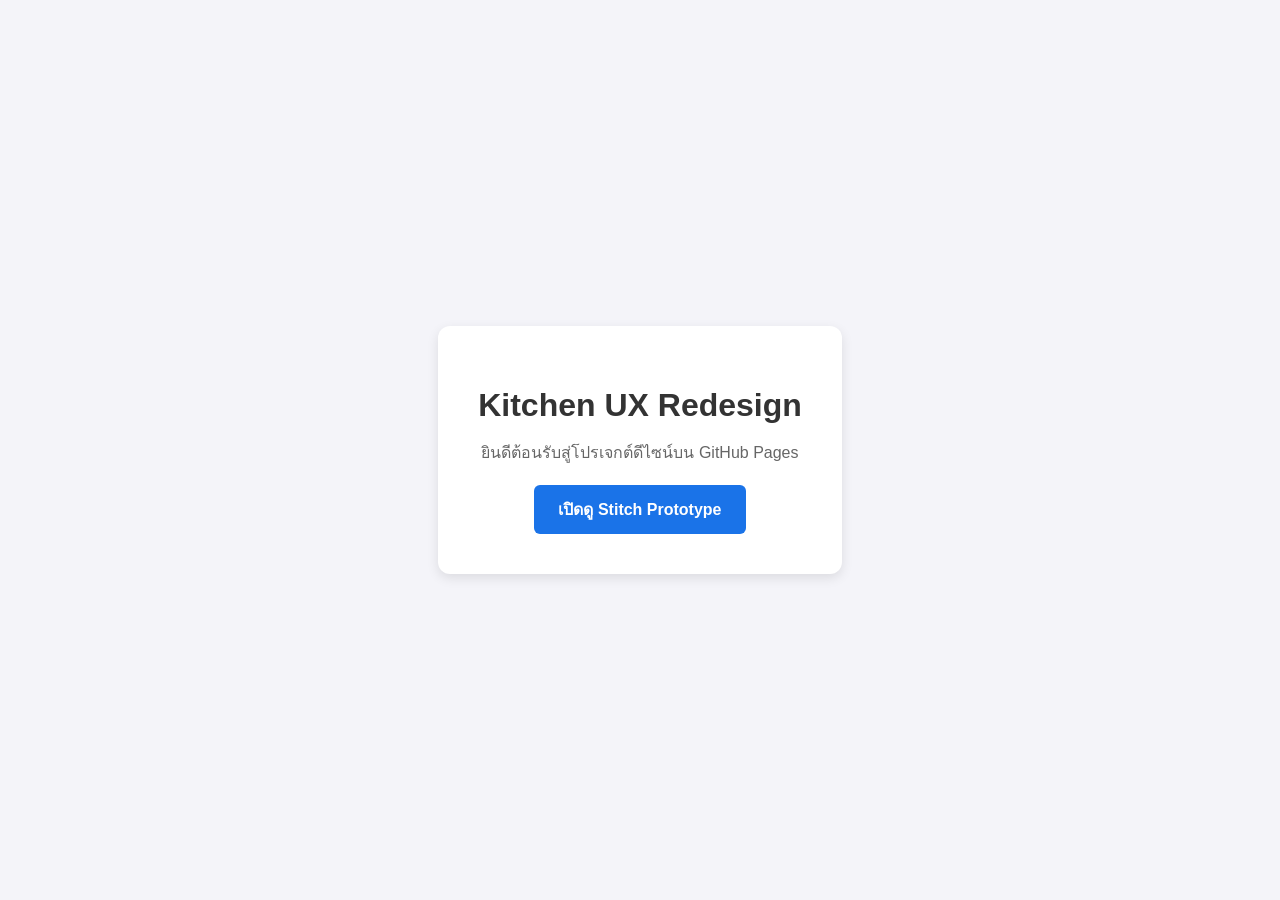
<file: landing-page.html>
<!DOCTYPE html>
<html lang="th">
<head>
    <meta charset="UTF-8">
    <meta name="viewport" content="width=device-width, initial-scale=1.0">
    <title>Kitchen UX Redesign</title>
    <style>
        body { font-family: sans-serif; display: flex; justify-content: center; align-items: center; height: 100vh; margin: 0; background: #f4f4f9; }
        .card { text-align: center; background: white; padding: 40px; border-radius: 12px; box-shadow: 0 4px 12px rgba(0,0,0,0.1); }
        h1 { color: #333; margin-bottom: 10px; }
        p { color: #666; margin-bottom: 20px; }
        a { display: inline-block; padding: 12px 24px; background: #1a73e8; color: white; text-decoration: none; border-radius: 6px; font-weight: bold; }
        a:hover { background: #1557b0; }
    </style>
</head>
<body>
    <div class="card">
        <h1>Kitchen UX Redesign</h1>
        <p>ยินดีต้อนรับสู่โปรเจกต์ดีไซน์บน GitHub Pages</p>
        <a href="https://stitch.withgoogle.com/preview/13137059084538154365?node-id=5c45f70ad7054a29932a8ad78d2af5d6" target="_blank">เปิดดู Stitch Prototype</a>
    </div>
</body>
</html>
</file>
